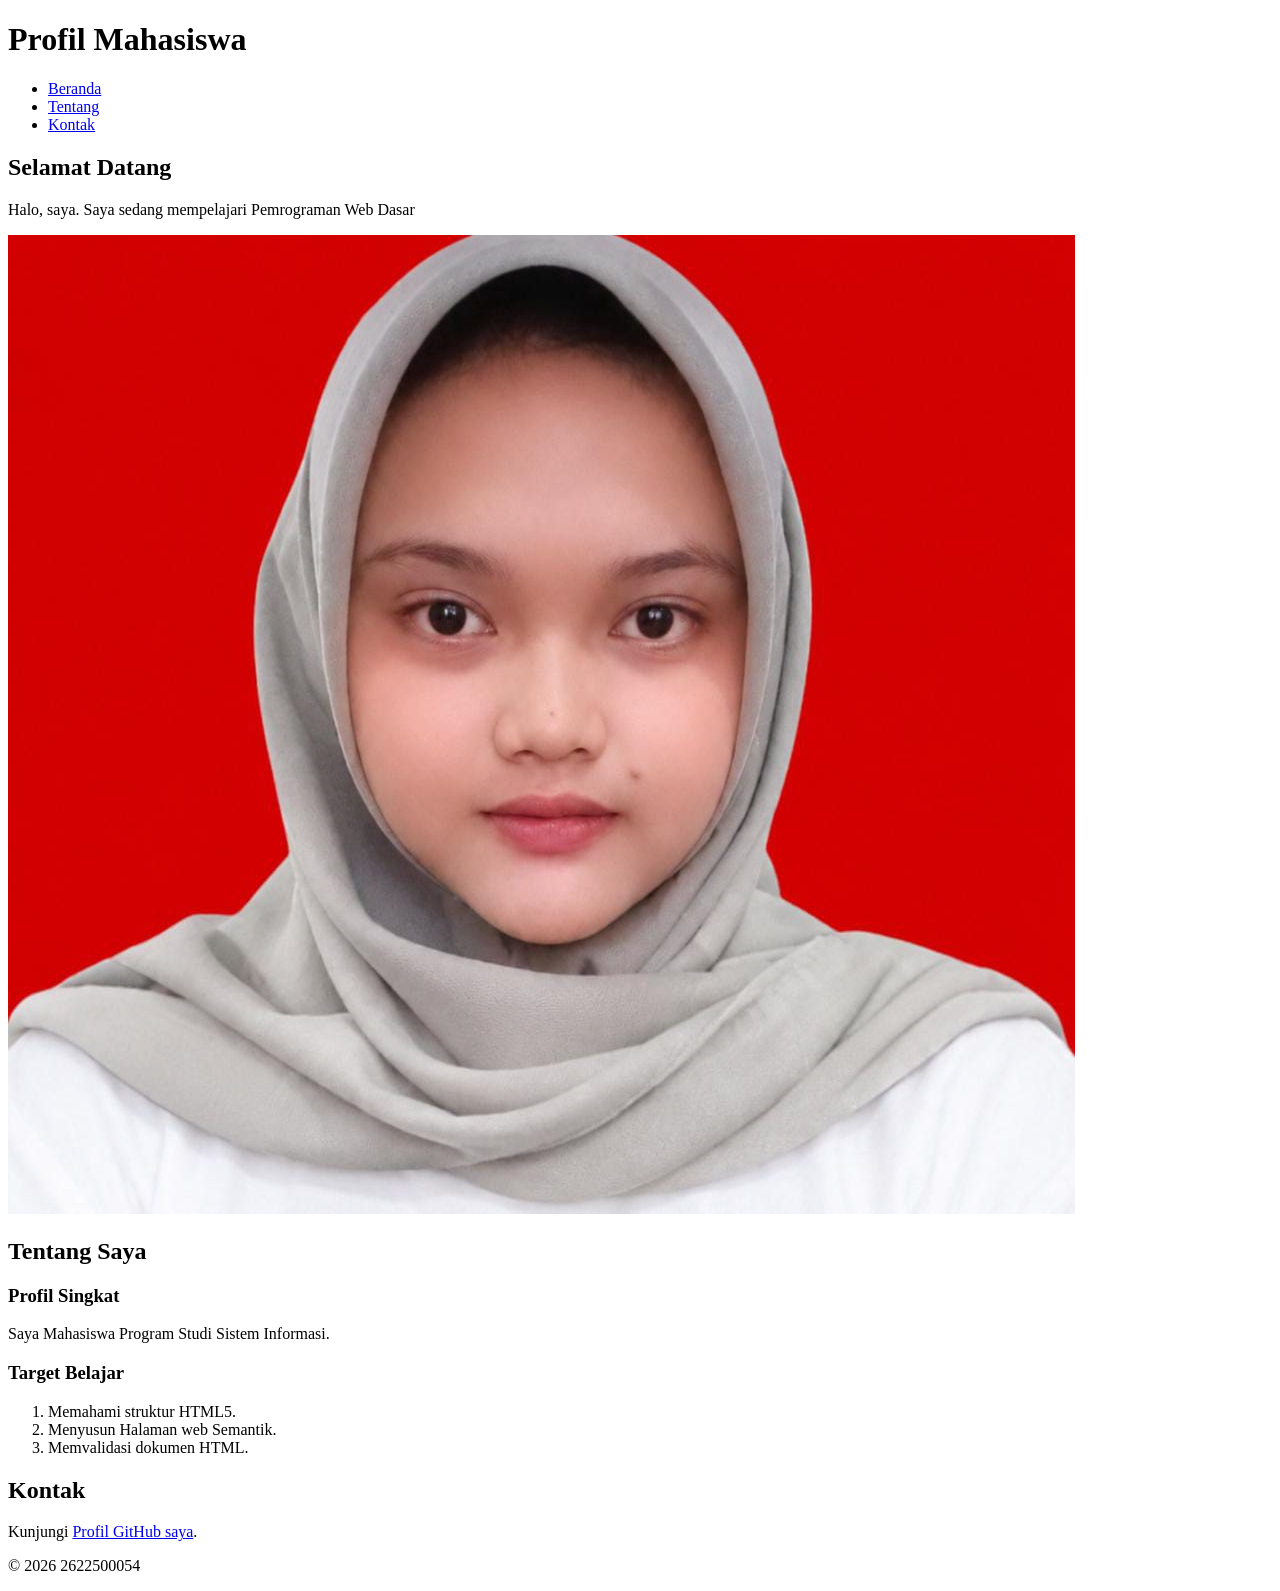
<file: pertemuan-02/index.html>
<!DOCTYPE html>
<html lang="id">
<head>
    <meta charset="UTF-8">
    <meta name="viewport" content="width=device-width, initial-scale=1.0">
    <title>Profil Mahasiswa</title>
</head>
<body>
    <header>
        <h1>Profil Mahasiswa</h1>
        <nav>
            <ul>
                <li><a href="#Home">Beranda</a></li>
                <li><a href="#about">Tentang</a></li>
                <li><a href="#Contact">Kontak</a></li>
            </ul>
        </nav>
    </header>
    <main>
        <section id="home">
        <h2>Selamat Datang</h2>
        <p>Halo, saya. Saya sedang mempelajari Pemrograman Web Dasar</p>
        <img src="img/foto_profil.jpeg" alt="Foto Profil">
        </section>

        <section id="about">
        <h2>Tentang Saya</h2>
            <article>
                <h3>Profil Singkat</h3>
                <p>Saya Mahasiswa Program Studi Sistem Informasi.</p>

                <h3>Target Belajar</h3>
                <ol>
                    <li>Memahami struktur HTML5.</li>
                    <li>Menyusun Halaman web Semantik.</li>
                    <li>Memvalidasi dokumen HTML.</li>
                </ol>
            </article>
        </section>

        <section id="contact">
            <h2>Kontak</h2>
            <p>Kunjungi <a href="https://github.com/2622500054-hanny/2622500054-PWD-SI1J-2026-2027">Profil GitHub saya</a>.</p>
        </section>
    </main>
    <footer>
        <p>&copy; 2026  2622500054</p>
    </footer>
</body>
</html>
</file>
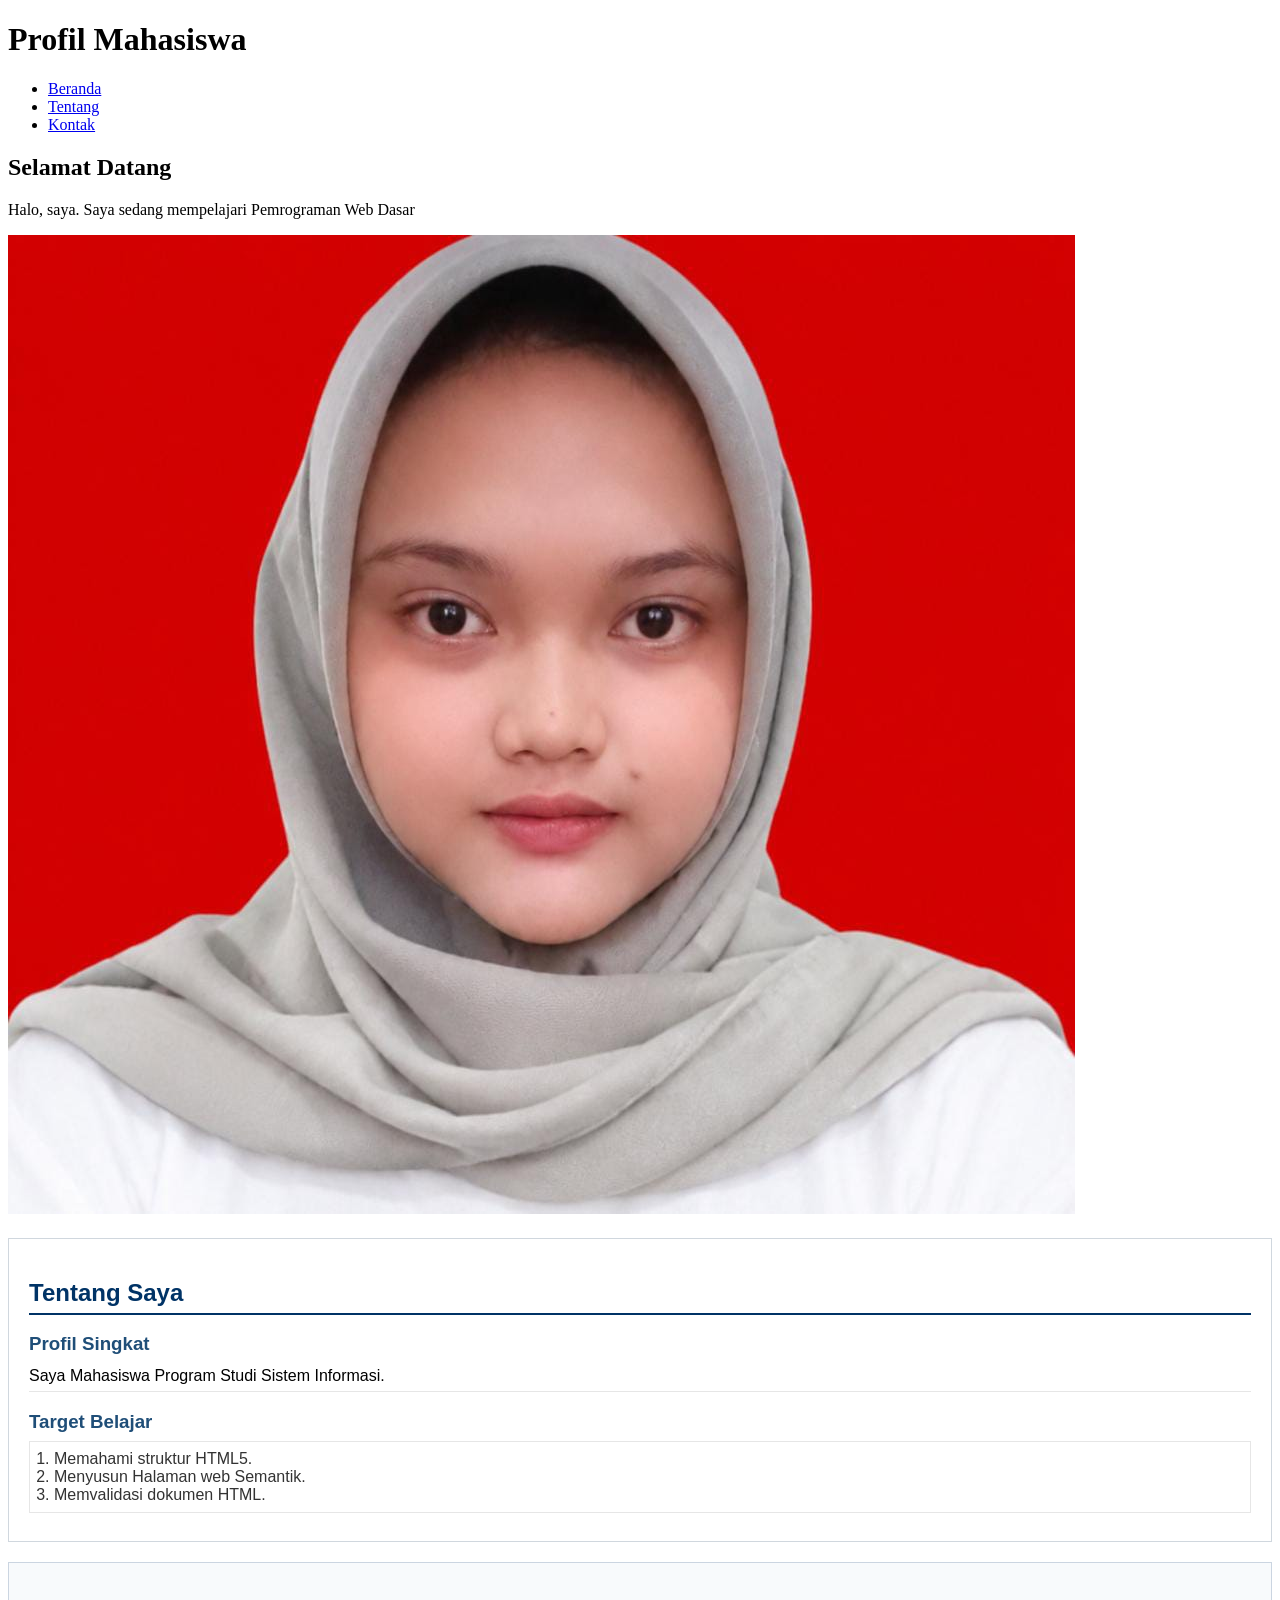
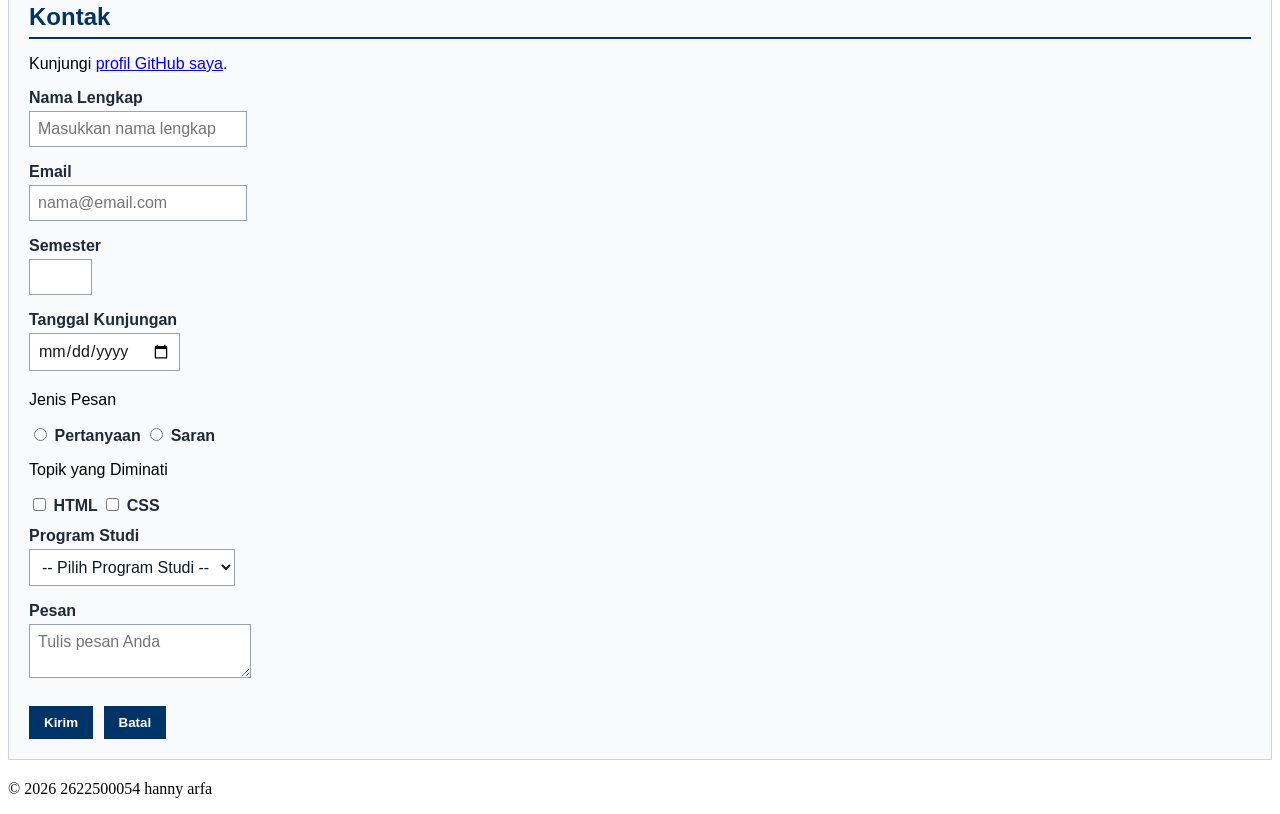
<file: pertemuan-03/index.html>
<!DOCTYPE html>
<html lang="id">

<head>
    <meta charset="UTF-8">
    <meta name="viewport" content="width=device-width, initial-scale=1.0">
    <title>Profil Mahasiswa</title>
    <style>
        #about {
            background-color: #ffffff;
            border: 1px solid #d0d7de;
            padding: 20px;
            margin: 20px 0;
            font-family: Arial, sans-serif;
        }

        #about h2 {
            color: #003366;
            border-bottom: 2px solid #003366;
            padding-bottom: 6px;
            margin-bottom: 16px;
        }

        #about h3 {
            color: #1f4e78;
            margin-bottom: 6px;
        }

        #about p {
            margin: 6px 0;
            padding: 6px 0;
            border-bottom: 1px solid #e6e6e6;
        }

        #about ol {
            color: #333333;
            margin: 8px 0;
            padding: 8px 24px;
            border: 1px solid #e6e6e6;
        }

        #contact {
            background-color: #f8fafc;
            border: 1px solid #cbd5e1;
            padding: 20px;
            margin: 20px 0;
            font-family: Arial, sans-serif;
        }

        #contact h2 {
            color: #003366;
            border-bottom: 2px solid #003366;
            padding-bottom: 6px;
            margin-bottom: 16px;
        }

        .form-group {
            margin: 12px 0;
        }

        #contact label {
            color: #1f2937;
            font-weight: bold;
        }

        .input-form {
            background-color: #ffffff;
            color: #111827;
            font-family: Arial, sans-serif;
            font-size: 16px;
            padding: 8px;
            margin: 4px 0;
            border: 1px solid #94a3b8;
        }

        #contact button {
            background-color: #003366;
            color: #ffffff;
            font-weight: bold;
            padding: 8px 14px;
            margin: 8px 6px 0 0;
            border: 1px solid #003366;
        }
    </style>
</head>

<body>
    <header>
        <h1>Profil Mahasiswa</h1>
        <nav>
            <ul>
                <li><a href="#Home">Beranda</a></li>
                <li><a href="#about">Tentang</a></li>
                <li><a href="#Contact">Kontak</a></li>
            </ul>
        </nav>
    </header>
    <main>
        <section id="home">
            <h2>Selamat Datang</h2>
            <p>Halo, saya. Saya sedang mempelajari Pemrograman Web Dasar</p>
            <img src="img/foto_profil.jpeg" alt="Foto Profil">
        </section>

        <section id="about">
            <h2>Tentang Saya</h2>
            <article>
                <h3>Profil Singkat</h3>
                <p>Saya Mahasiswa Program Studi Sistem Informasi.</p>

                <h3>Target Belajar</h3>
                <ol>
                    <li>Memahami struktur HTML5.</li>
                    <li>Menyusun Halaman web Semantik.</li>
                    <li>Memvalidasi dokumen HTML.</li>
                </ol>
            </article>
        </section>

        <section id="contact">
            <h2>Kontak</h2>
            <p>Kunjungi <a href="https://github.com/username">profil GitHub saya</a>.</p>
            <form action="index.html" method="get">
                <div class="form-group">
                    <label for="nama">Nama Lengkap</label><br>
                    <input class="input-form" type="text" id="nama" name="nama" placeholder="Masukkan nama lengkap"
                        minlength="3" maxlength="50" required>
                </div>
                <div class="form-group">
                    <label for="email">Email</label><br>
                    <input class="input-form" type="email" id="email" name="email" placeholder="nama@email.com"
                        required>
                </div>
                <div class="form-group">
                    <label for="semester">Semester</label><br>
                    <input class="input-form" type="number" id="semester" name="semester" min="1" max="14" required>
                </div>
                <div class="form-group">
                    <label for="tanggal">Tanggal Kunjungan</label><br>
                    <input class="input-form" type="date" id="tanggal" name="tanggal" required>
                </div>
                <div class="form-group">
                    <p>Jenis Pesan</p>
                    <input type="radio" id="pertanyaan" name="jenis_pesan" value="pertanyaan" required>
                    <label for="pertanyaan">Pertanyaan</label>
                    <input type="radio" id="saran" name="jenis_pesan" value="saran">
                    <label for="saran">Saran</label>
                </div>
                <div class="form-group">
                    <p>Topik yang Diminati</p>
                    <input type="checkbox" id="minat-html" name="minat" value="HTML">
                    <label for="minat-html">HTML</label>
                    <input type="checkbox" id="minat-css" name="minat" value="CSS">
                    <label for="minat-css">CSS</label>
                </div>
                <div class="form-group">
                    <label for="prodi">Program Studi</label><br>
                    <select class="input-form" id="prodi" name="prodi" required>
                        <option value="">-- Pilih Program Studi --</option>
                        <option value="SI">Sistem Informasi</option>
                        <option value="TI">Teknik Informatika</option>
                    </select>
                </div>
                <div class="form-group">
                    <label for="pesan">Pesan</label><br>
                    <textarea class="input-form" id="pesan" name="pesan" maxlength="300" placeholder="Tulis pesan Anda"
                        required></textarea>

                </div>
                <button type="submit">Kirim</button>
                <button type="reset">Batal</button>
            </form>
        </section>
    </main>
    <footer>
        <p>&copy; 2026 2622500054 hanny arfa</p>
    </footer>
</body>

</html>
</file>
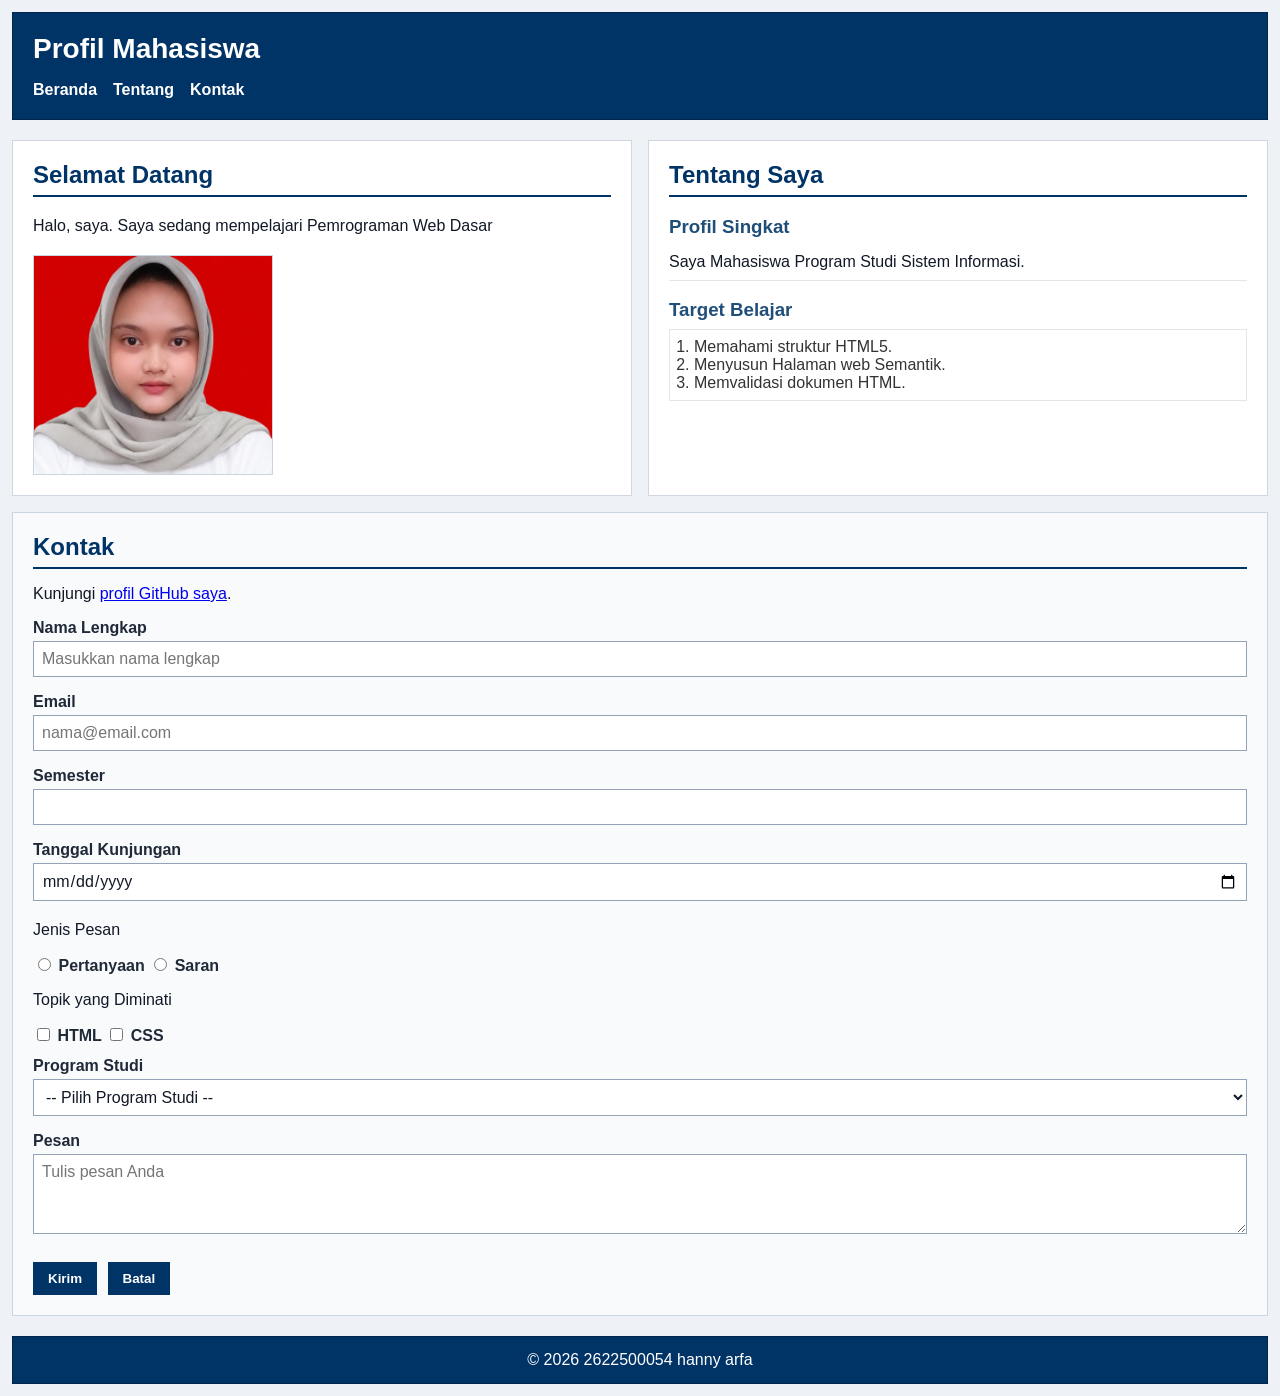
<file: pertemuan-04/index.html>
<!DOCTYPE html>
<html lang="id">

<head>
    <meta charset="UTF-8">
    <meta name="viewport" content="width=device-width, initial-scale=1.0">
    <title>Profil Mahasiswa</title>
  <link rel="stylesheet" href="style.css" />
</head>

<body>
    <header>
        <h1>Profil Mahasiswa</h1>
        <nav>
            <ul>
                <li><a href="#Home">Beranda</a></li>
                <li><a href="#about">Tentang</a></li>
                <li><a href="#Contact">Kontak</a></li>
            </ul>
        </nav>
    </header>
    <main>
        <section id="home">
            <h2>Selamat Datang</h2>
            <p>Halo, saya. Saya sedang mempelajari Pemrograman Web Dasar</p>
            <img src="img/foto_profil.jpeg" alt="Foto Profil">
        </section>

        <section id="about">
            <h2>Tentang Saya</h2>
            <article>
                <h3>Profil Singkat</h3>
                <p>Saya Mahasiswa Program Studi Sistem Informasi.</p>

                <h3>Target Belajar</h3>
                <ol>
                    <li>Memahami struktur HTML5.</li>
                    <li>Menyusun Halaman web Semantik.</li>
                    <li>Memvalidasi dokumen HTML.</li>
                </ol>
            </article>
        </section>

        <section id="contact">
            <h2>Kontak</h2>
            <p>Kunjungi <a href="https://github.com/username">profil GitHub saya</a>.</p>
            <form action="index.html" method="get">
                <div class="form-group">
                    <label for="nama">Nama Lengkap</label><br>
                    <input class="input-form" type="text" id="nama" name="nama" placeholder="Masukkan nama lengkap"
                        minlength="3" maxlength="50" required>
                </div>
                <div class="form-group">
                    <label for="email">Email</label><br>
                    <input class="input-form" type="email" id="email" name="email" placeholder="nama@email.com"
                        required>
                </div>
                <div class="form-group">
                    <label for="semester">Semester</label><br>
                    <input class="input-form" type="number" id="semester" name="semester" min="1" max="14" required>
                </div>
                <div class="form-group">
                    <label for="tanggal">Tanggal Kunjungan</label><br>
                    <input class="input-form" type="date" id="tanggal" name="tanggal" required>
                </div>
                <div class="form-group">
                    <p>Jenis Pesan</p>
                    <input type="radio" id="pertanyaan" name="jenis_pesan" value="pertanyaan" required>
                    <label for="pertanyaan">Pertanyaan</label>
                    <input type="radio" id="saran" name="jenis_pesan" value="saran">
                    <label for="saran">Saran</label>
                </div>
                <div class="form-group">
                    <p>Topik yang Diminati</p>
                    <input type="checkbox" id="minat-html" name="minat" value="HTML">
                    <label for="minat-html">HTML</label>
                    <input type="checkbox" id="minat-css" name="minat" value="CSS">
                    <label for="minat-css">CSS</label>
                </div>
                <div class="form-group">
                    <label for="prodi">Program Studi</label><br>
                    <select class="input-form" id="prodi" name="prodi" required>
                        <option value="">-- Pilih Program Studi --</option>
                        <option value="SI">Sistem Informasi</option>
                        <option value="TI">Teknik Informatika</option>
                    </select>
                </div>
                <div class="form-group">
                    <label for="pesan">Pesan</label><br>
                    <textarea class="input-form" id="pesan" name="pesan" maxlength="300" placeholder="Tulis pesan Anda"
                        required></textarea>

                </div>
                <button type="submit">Kirim</button>
                <button type="reset">Batal</button>
            </form>
        </section>
    </main>
    <footer>
        <p>&copy; 2026 2622500054 hanny arfa</p>
    </footer>
</body>

</html>
</file>
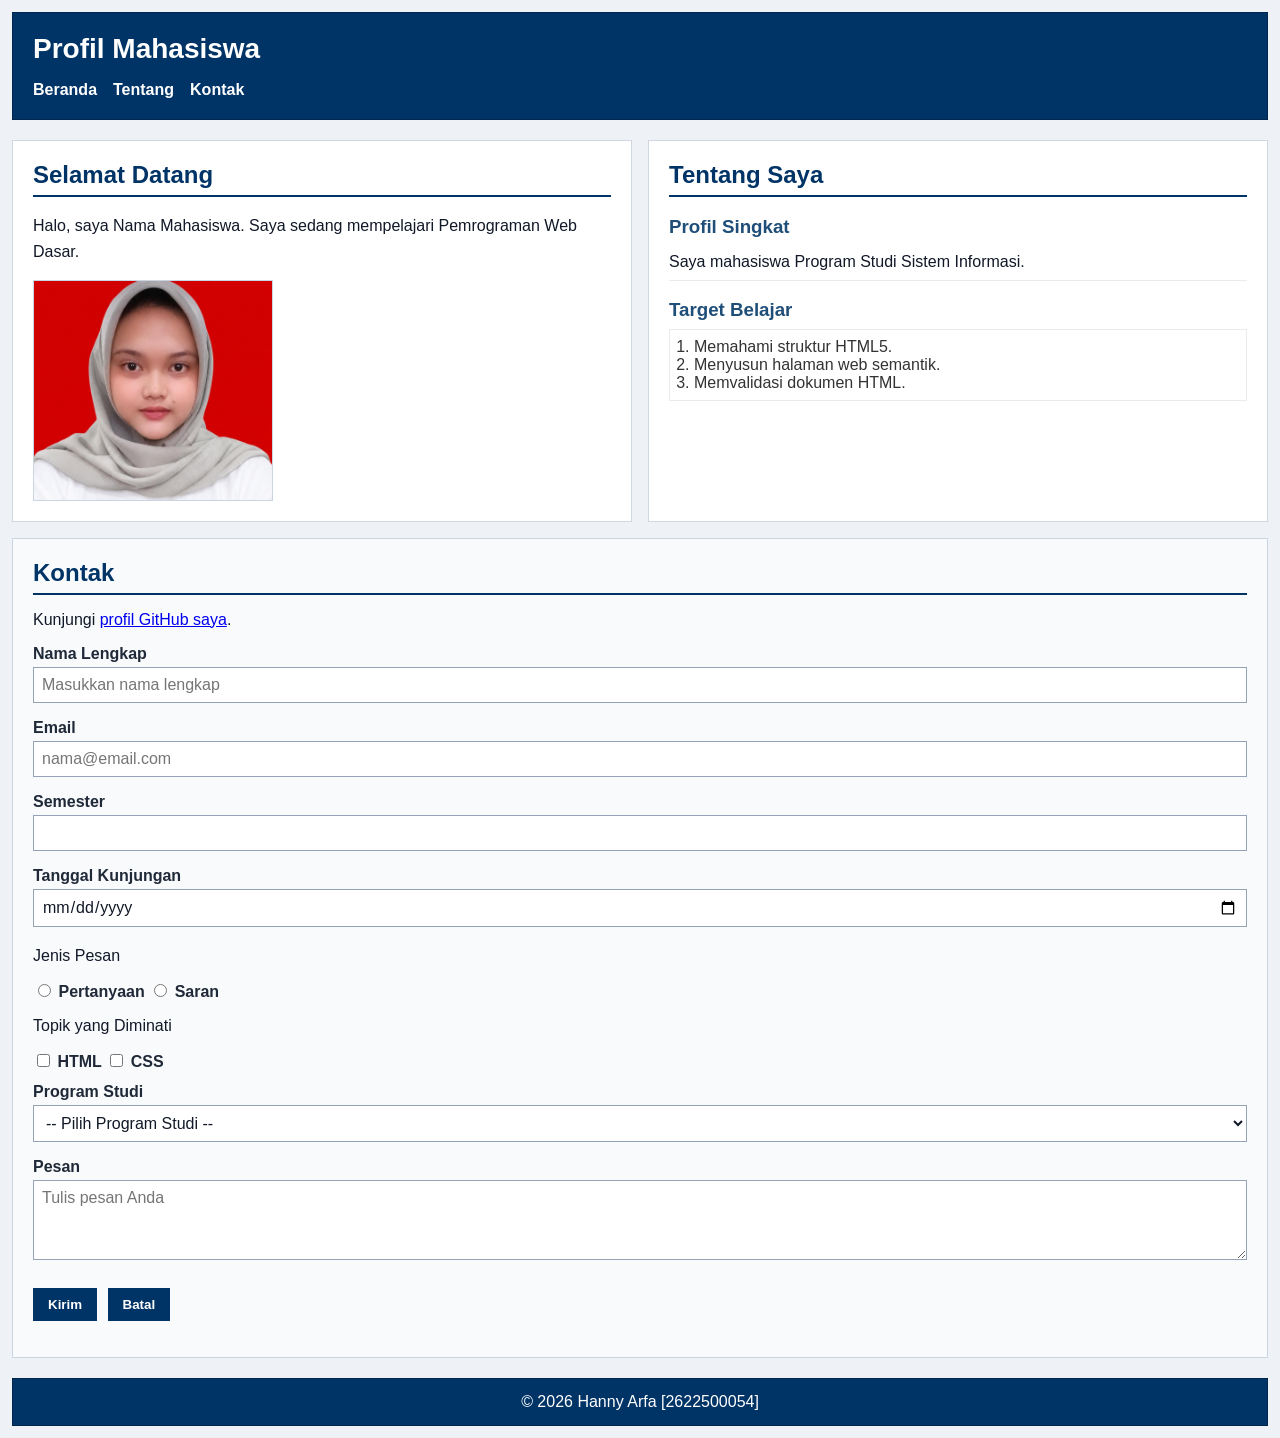
<file: pertemuan-05/index.html>
<!doctype html>
<html lang="id">
  <head>
    <meta charset="UTF-8" />
    <meta name="viewport" content="width=device-width, initial-scale=1.0" />
    <title>Profil Mahasiswa</title>
    <link rel="stylesheet" href="style.css" />
  </head>
  <body>
    <header>
      <div class="header-top">
        <h1>Profil Mahasiswa</h1>
        <button
          class="nav-toggle"
          id="navToggle"
          type="button"
          aria-label="Buka navigasi"
          aria-controls="navMenu"
          aria-expanded="false"
        >
          &#9776;
        </button>
      </div>
      <nav>
        <ul id="navMenu">
          <li><a href="#home">Beranda</a></li>
          <li><a href="#about">Tentang</a></li>
          <li><a href="#contact">Kontak</a></li>
        </ul>
      </nav>
    </header>
    <main>
      <section id="home">
        <h2>Selamat Datang</h2>
        <p>Halo, saya Nama Mahasiswa. Saya sedang mempelajari Pemrograman Web Dasar.</p>
        <img src="img/foto_profil.jpeg" alt="Foto profil Nama Mahasiswa" />
      </section>
      <section id="about">
        <h2>Tentang Saya</h2>
        <article>
          <h3>Profil Singkat</h3>
          <p>Saya mahasiswa Program Studi Sistem Informasi.</p>
          <h3>Target Belajar</h3>
          <ol>
            <li>Memahami struktur HTML5.</li>
            <li>Menyusun halaman web semantik.</li>
            <li>Memvalidasi dokumen HTML.</li>
          </ol>
        </article>
      </section>
      <section id="contact">
        <h2>Kontak</h2>
        <p>Kunjungi <a href="https://github.com/username">profil GitHub saya</a>.</p>
        <form id="contactForm" action="index.html" method="get" novalidate>
          <div class="form-group">
            <label for="nama">Nama Lengkap</label><br />
            <input class="input-form" type="text" id="nama" name="nama" placeholder="Masukkan nama lengkap" minlength="3" maxlength="50" required />
          </div>
          <div class="form-group">
            <label for="email">Email</label><br />
            <input class="input-form" type="email" id="email" name="email" placeholder="nama@email.com" required />
          </div>
          <div class="form-group">
            <label for="semester">Semester</label><br />
            <input class="input-form" type="number" id="semester" name="semester" min="1" max="14" required />
          </div>
          <div class="form-group">
            <label for="tanggal">Tanggal Kunjungan</label><br />
            <input class="input-form" type="date" id="tanggal" name="tanggal" required />
          </div>
          <div class="form-group">
            <p>Jenis Pesan</p>
            <input type="radio" id="pertanyaan" name="jenis_pesan" value="pertanyaan" required />
            <label for="pertanyaan">Pertanyaan</label>
            <input type="radio" id="saran" name="jenis_pesan" value="saran" />
            <label for="saran">Saran</label>
          </div>
          <div class="form-group">
            <p>Topik yang Diminati</p>
            <input type="checkbox" id="minat-html" name="minat" value="HTML" />
            <label for="minat-html">HTML</label>
            <input type="checkbox" id="minat-css" name="minat" value="CSS" />
            <label for="minat-css">CSS</label>
          </div>
          <div class="form-group">
            <label for="prodi">Program Studi</label><br />
            <select class="input-form" id="prodi" name="prodi" required>
              <option value="">-- Pilih Program Studi --</option>
              <option value="SI">Sistem Informasi</option>
              <option value="TI">Teknik Informatika</option>
            </select>
          </div>
          <div class="form-group">
            <label for="pesan">Pesan</label><br />
            <textarea class="input-form" id="pesan" name="pesan" maxlength="300" placeholder="Tulis pesan Anda" required></textarea>
          </div>
          <button type="submit">Kirim</button>
          <button type="reset">Batal</button>
          <p id="formFeedback"></p>
        </form>
      </section>
    </main>
    <footer>
      <p>&copy; 2026 Hanny Arfa [2622500054]</p>
    </footer>
    <script src="script.js"></script>
  </body>
</html>
</file>
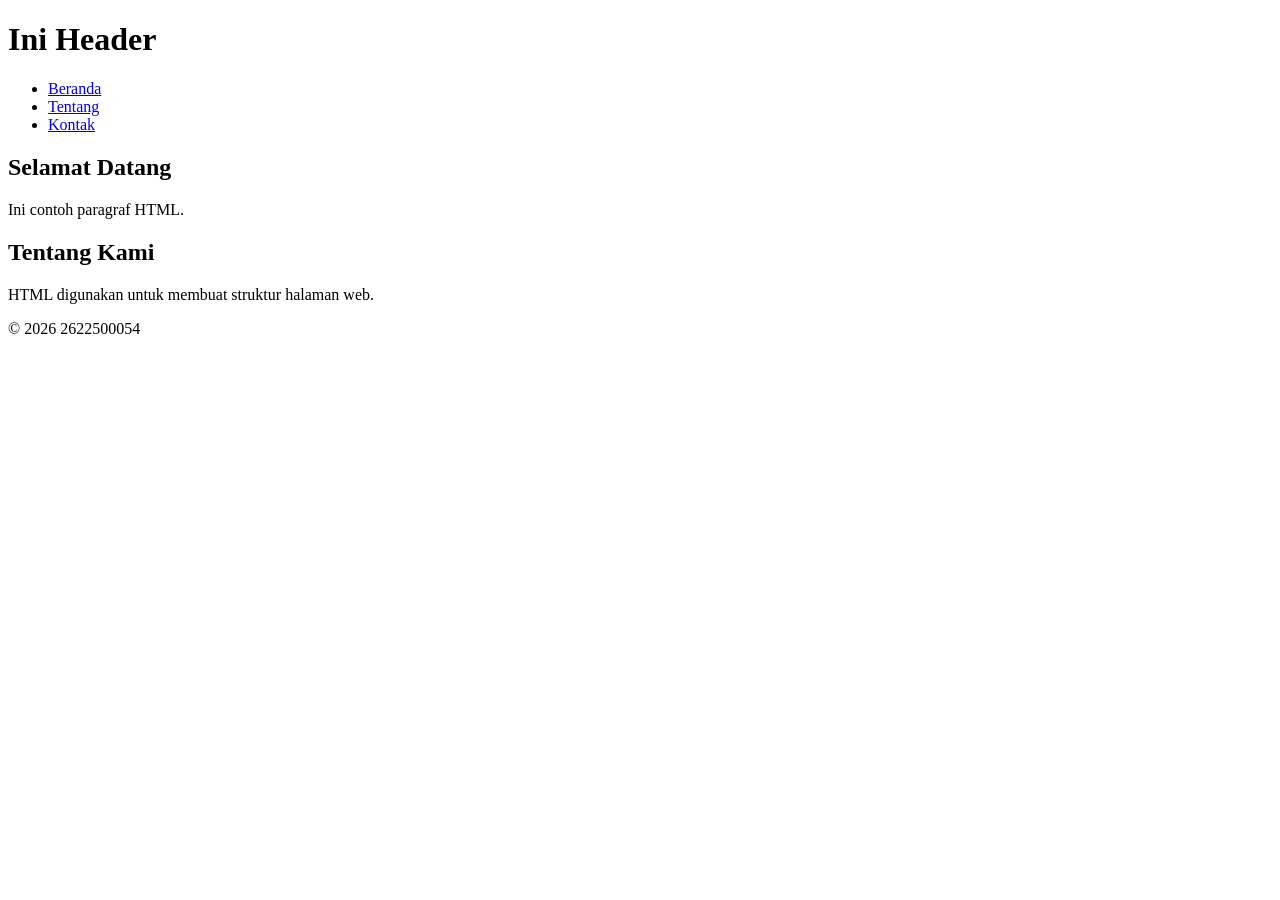
<file: pertemuan-02/emmet.html>
<!DOCTYPE html>
<html lang="id">
<head>
    <meta charset="UTF-8">
    <meta name="viewport" content="width=device-width, initial-scale=1.0">
    <title>Judul Halaman</title>
</head>
<body>
    <header>
        <h1>Ini Header</h1>
        <nav>
            <ul>
                <li><a href="#Home">Beranda</a></li>
                <li><a href="#about">Tentang</a></li>
                <li><a href="#Contact">Kontak</a></li>
            </ul>
        </nav>
    </header>
    <main>
        <section id="home">
        <h2>Selamat Datang</h2>
        <p>Ini contoh paragraf HTML.</p>
        </section>

        <section id="about">
        <h2>Tentang Kami</h2>
        <p>HTML digunakan untuk membuat struktur halaman web.</p>
        </section>
    </main>
    <footer>
        <p>&copy; 2026  2622500054</p>
    </footer>
</body>
</html>
</file>
<file: pertemuan-04/style.css>
* {
  box-sizing: border-box;
}

body {
  margin: 0;
  padding: 12px;
  font-family: Arial, sans-serif;
  color: #111827;
  background-color: #eef2f7;
}

/* Header */
header {
  background-color: #003366;
  color: #ffffff;
  padding: 20px;
  margin-bottom: 20px;
  border: 1px solid #00264d;
}

header h1 {
  margin: 0 0 16px;
  font-size: 28px;
}

nav ul {
  display: flex;
  flex-direction: column;
  justify-content: flex-start;
  align-items: flex-start;
  gap: 8px;
  margin: 0;
  padding: 0;
  list-style: none;
}

nav a {
  color: #ffffff;
  font-weight: bold;
  text-decoration: none;
}

main {
  display: grid;
  grid-template-columns: 1fr;
  gap: 16px;
}

section {
  width: 100%;
}

#home {
  background-color: #ffffff;
  border: 1px solid #d0d7de;
  padding: 20px;
  margin: 0;
}

#home h2 {
  color: #003366;
  border-bottom: 2px solid #003366;
  padding-bottom: 6px;
  margin-top: 0;
  margin-bottom: 16px;
}

#home p {
  line-height: 1.6;
  margin: 0 0 16px;
}

#home img {
  display: block;
  width: 240px;
  max-width: 100%;
  height: auto;
  border: 1px solid #cbd5e1;
}

#about {
  background-color: #ffffff;
  border: 1px solid #d0d7de;
  padding: 20px;
  margin: 0;
  font-family: Arial, sans-serif;
}

#about h2 {
  color: #003366;
  border-bottom: 2px solid #003366;
  padding-bottom: 6px;
  margin-top: 0;
  margin-bottom: 16px;
}

#about h3 {
  color: #1f4e78;
  margin-bottom: 6px;
}

#about p {
  line-height: 1.5;
  margin: 6px 0;
  padding: 6px 0;
  border-bottom: 1px solid #e6e6e6;
}

#about ol {
  color: #333333;
  margin: 8px 0;
  padding: 8px 24px;
  border: 1px solid #e6e6e6;
}

#contact {
  background-color: #f8fafc;
  border: 1px solid #cbd5e1;
  padding: 20px;
  margin: 0;
  font-family: Arial, sans-serif;
  grid-column: 1 / -1;
}

#contact h2 {
  color: #003366;
  border-bottom: 2px solid #003366;
  padding-bottom: 6px;
  margin-top: 0;
  margin-bottom: 16px;
}

.form-group {
  margin: 12px 0;
}

#contact label {
  color: #1f2937;
  font-weight: bold;
}

.input-form {
  background-color: #ffffff;
  color: #111827;
  font-family: Arial, sans-serif;
  font-size: 16px;
  padding: 8px;
  margin: 4px 0;
  border: 1px solid #94a3b8;
  width: 100%;
  max-width: 100%;
}

#contact textarea {
  min-height: 80px;
  resize: vertical;
}

#contact button {
  background-color: #003366;
  color: #ffffff;
  font-weight: bold;
  padding: 8px 14px;
  margin: 8px 6px 0 0;
  border: 1px solid #003366;
  cursor: pointer;
}

/* Footer */
footer {
  background-color: #003366;
  color: #ffffff;
  text-align: center;
  padding: 14px 20px;
  margin-top: 20px;
  border: 1px solid #00264d;
}
footer p {
  margin: 0;
}

@media (min-width: 768px) {
  /* aturan CSS untuk viewport dengan lebar minimal 768px */
  main {
    grid-template-columns: 1fr 1fr;
  }

  nav ul {
    flex-direction: row;
    justify-content: flex-start;
    align-items: center;
    gap: 16px;
  }

  #contact {
    grid-column: 1 / -1;
  }
}
</file>
<file: pertemuan-05/style.css>
* {
  box-sizing: border-box;
}

body {
  margin: 0;
  padding: 12px;
  font-family: Arial, sans-serif;
  color: #111827;
  background-color: #eef2f7;
}

/* Header */
header {
  background-color: #003366;
  color: #ffffff;
  padding: 20px;
  margin-bottom: 20px;
  border: 1px solid #00264d;
}

header h1 {
  margin: 0;
  font-size: 28px;
}

.header-top {
  display: flex;
  justify-content: space-between;
  align-items: center;
}

#navMenu {
  display: none;
}

#navMenu.nav-open {
  display: flex;
  flex-direction: column;
  margin-top: 16px;
}

.nav-toggle {
  display: block;
  border: none;
  background: transparent;
  color: #ffffff;
  font-size: 1.8em;
  line-height: 1;
  cursor: pointer;
}

/* Navigasi */
nav ul {
  display: flex;
  flex-direction: column;
  justify-content: flex-start;
  align-items: flex-start;
  gap: 12px;
  margin: 0;
  padding: 0;
  list-style: none;
}

nav a {
  color: #ffffff;
  font-weight: bold;
  text-decoration: none;
}

/* Layout utama */
main {
  display: grid;
  grid-template-columns: 1fr;
  gap: 16px;
}

section {
  width: 100%;
}

/* Bagian Home */
#home {
  background-color: #ffffff;
  border: 1px solid #d0d7de;
  padding: 20px;
  margin: 0;
}

#home h2 {
  color: #003366;
  border-bottom: 2px solid #003366;
  padding-bottom: 6px;
  margin-top: 0;
  margin-bottom: 16px;
}

#home p {
  line-height: 1.6;
  margin: 0 0 16px;
}

#home img {
  display: block;
  width: 240px;
  max-width: 100%;
  height: auto;
  border: 1px solid #cbd5e1;
}

/* Bagian Tentang */
#about {
  background-color: #ffffff;
  border: 1px solid #d0d7de;
  padding: 20px;
  margin: 0;
}

#about h2 {
  color: #003366;
  border-bottom: 2px solid #003366;
  padding-bottom: 6px;
  margin-top: 0;
  margin-bottom: 16px;
}

#about h3 {
  color: #1f4e78;
  margin-bottom: 6px;
}

#about p {
  margin: 6px 0;
  padding: 6px 0;
  border-bottom: 1px solid #ebebeb;
  line-height: 1.5;
}

#about ol {
  color: #333333;
  margin: 8px 0;
  padding: 8px 24px;
  border: 1px solid #ebebeb;
}

/* Bagian Kontak */
#contact {
  background-color: #f8fafc;
  border: 1px solid #cbd5e1;
  padding: 20px;
  margin: 0;
}

#contact h2 {
  color: #003366;
  border-bottom: 2px solid #003366;
  padding-bottom: 6px;
  margin-top: 0;
  margin-bottom: 16px;
}

.form-group {
  margin: 12px 0;
}

#contact label {
  color: #1f2937;
  font-weight: bold;
}

.input-form {
  width: 100%;
  max-width: 100%;
  background-color: #ffffff;
  color: #111827;
  font-family: Arial, sans-serif;
  font-size: 16px;
  padding: 8px;
  margin: 4px 0;
  border: 1px solid #94a3b8;
}

#contact textarea {
  min-height: 80px;
  resize: vertical;
}

#contact button {
  background-color: #003366;
  color: #ffffff;
  font-weight: bold;
  padding: 8px 14px;
  margin: 8px 6px 0 0;
  border: 1px solid #003366;
  cursor: pointer;
}

/* Footer */
footer {
  background-color: #003366;
  color: #ffffff;
  text-align: center;
  padding: 14px 20px;
  margin-top: 20px;
  border: 1px solid #00264d;
}

footer p {
  margin: 0;
}

/* Kelas Umpan Balik Validasi Form */
.form-feedback-error {
  color: #c62828;
}

.form-feedback-success {
  color: #2e7d32;
}

/* Layout untuk viewport yang lebih lebar (Tampilan Desktop) */
@media (min-width: 768px) {
  nav {
    margin-top: 16px;
  }

  nav ul {
    flex-direction: row;
    justify-content: flex-start;
    align-items: center;
    gap: 16px;
  }

  main {
    grid-template-columns: 1fr 1fr;
  }

  #contact {
    grid-column: 1 / -1;
  }

  #navMenu {
    display: flex;
    flex-direction: row;
  }

  .nav-toggle {
    display: none;
  }
}
</file>
